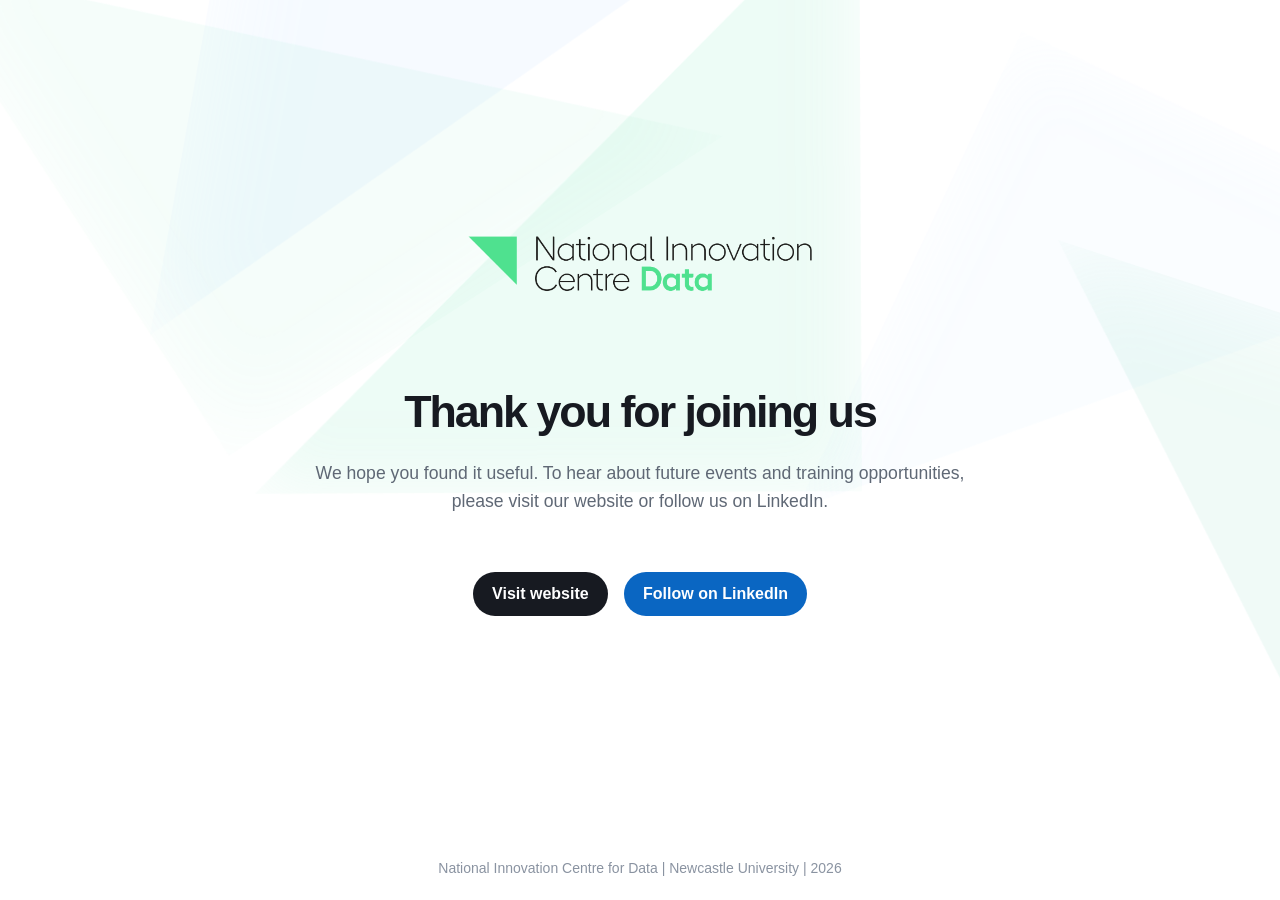
<file: index.html>
<!doctype html>
<html lang="en">
<head>
  <meta charset="utf-8">
  <meta name="viewport" content="width=device-width, initial-scale=1">
  <title>Stay in touch | NICD</title>
  <meta name="description" content="Thank you for taking part in the event. Stay in touch with NICD.">

  <link rel="icon" href="assets/favicon.webp" type="image/webp">
  <link rel="stylesheet" href="assets/style.css">
</head>

<body>
  <div class="background" id="background" aria-hidden="true"></div>

  <main>
    <section class="content">
      <div class="logo">
        <img src="assets/nicd-logo.png" alt="National Innovation Centre for Data logo">
      </div>

      <h1>Thank you for joining us</h1>

      <p>We hope you found it useful. To hear about future events and training opportunities, please visit our website or follow us on LinkedIn.</p>

      <div class="links">
        <a class="button website" href="https://www.nicd.org.uk/">
          Visit website
        </a>

        <a class="button linkedin" href="https://www.linkedin.com/company/nationalinnovationcentrefordata/">
          Follow on LinkedIn
        </a>

        <!-- Questionnaire -->
        <!-- Download Materials -->
        <!-- Download Pictures -->

      </div>
    </section>
  </main>

  <footer>
    National Innovation Centre for Data | Newcastle University | <span id="year"></span>
  </footer>

  <script src="assets/background.js"></script>
</body>
</html>
</file>
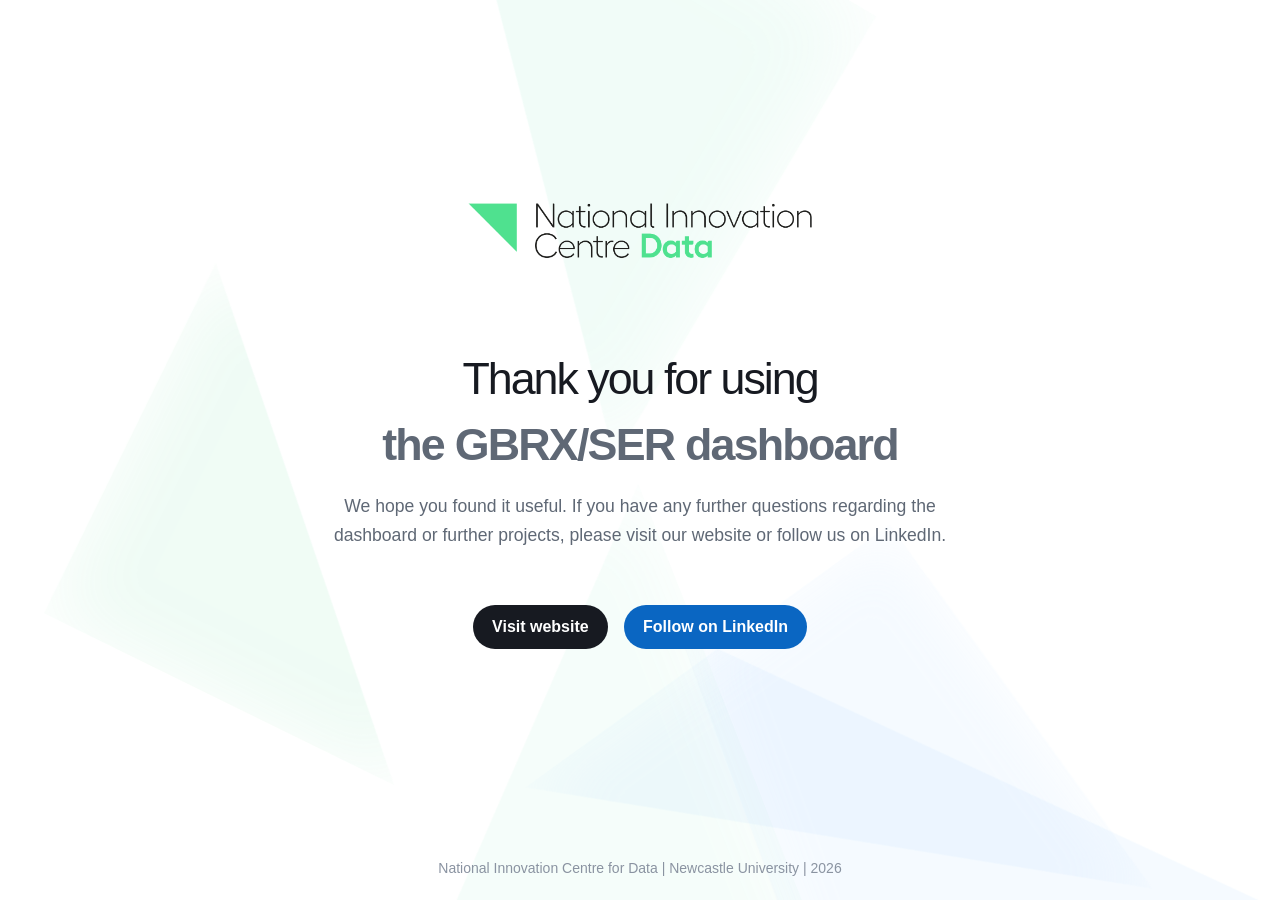
<file: events/gbrx-dashboard.html>
<!doctype html>
<html lang="en">
<head>
  <meta charset="utf-8">
  <meta name="viewport" content="width=device-width, initial-scale=1">
  <title>Stay in touch | NICD</title>
  <meta name="description" content="Thank you for using the GBRX/SER dashboard. Stay in touch with NICD.">

  <link rel="icon" href="../assets/favicon.webp" type="image/webp">
  <link rel="stylesheet" href="../assets/style.css">
</head>

<body>
  <div class="background" id="background" aria-hidden="true"></div>

  <main>
    <section class="content">
      <div class="logo">
        <img src="../assets/nicd-logo.png" alt="National Innovation Centre for Data logo">
      </div>

      <h1 class="event-heading">
        Thank you for using
        <!-- Please update the event name below -->
        <span class="event-title">the GBRX/SER dashboard</span>
      </h1>

      <p>
        We hope you found it useful. If you have any further questions regarding the dashboard or further projects,
        please visit our website or follow us on LinkedIn.
      </p>

      <div class="links">
        <a class="button website" href="https://www.nicd.org.uk/">
          Visit website
        </a>

        <a class="button linkedin" href="https://www.linkedin.com/company/nationalinnovationcentrefordata/">
          Follow on LinkedIn
        </a>

        <!-- Questionnaire -->
        <!-- Download Materials -->
        <!-- Download Pictures -->
      </div>
    </section>
  </main>

  <footer>
    National Innovation Centre for Data | Newcastle University | <span id="year"></span>
  </footer>

  <script src="../assets/background.js"></script>
</body>
</html>
</file>
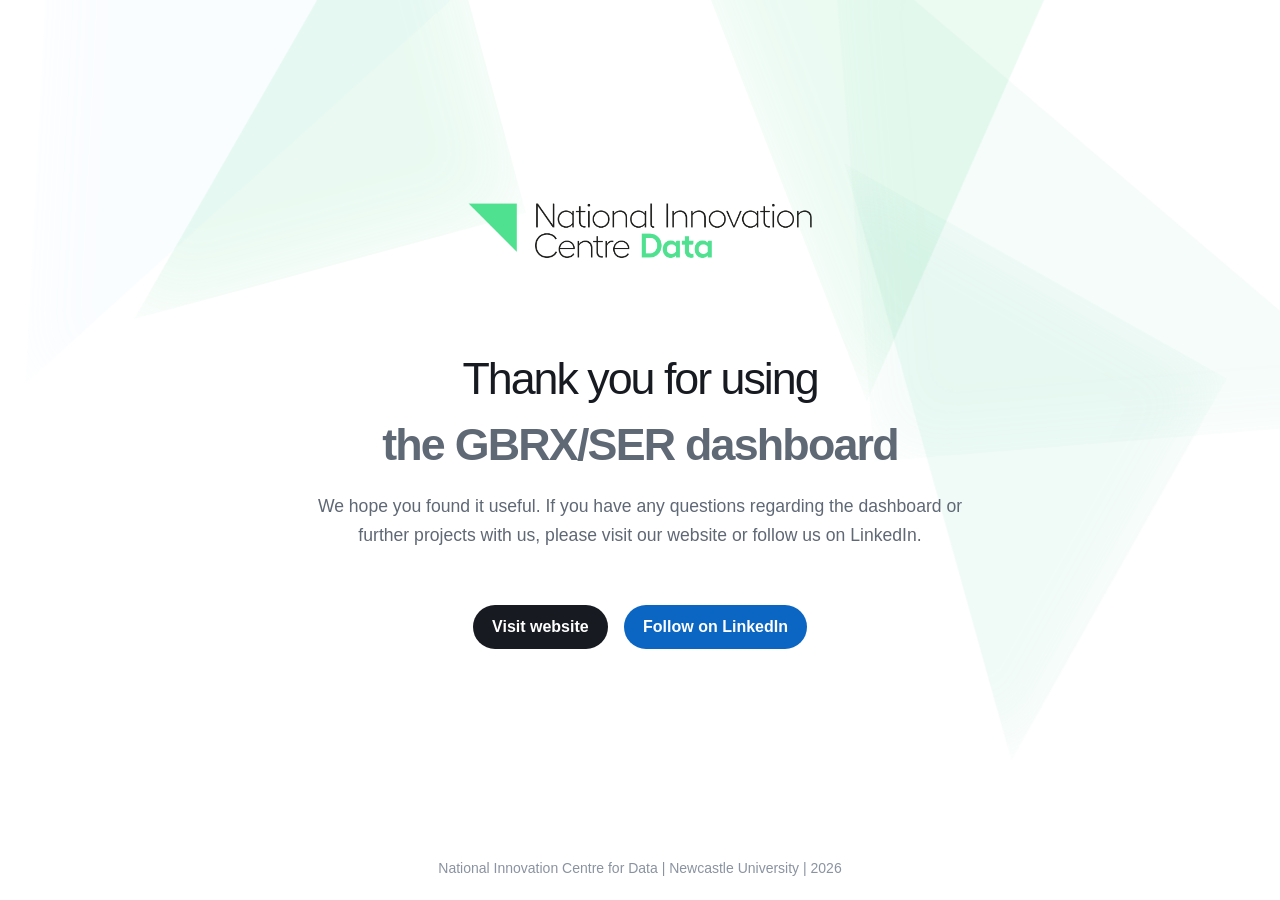
<file: events/gbrx-ser-dashboard.html>
<!doctype html>
<html lang="en">
<head>
  <meta charset="utf-8">
  <meta name="viewport" content="width=device-width, initial-scale=1">
  <title>Stay in touch | NICD</title>
  <meta name="description" content="Thank you for using the GBRX/SER dashboard. Stay in touch with NICD.">

  <link rel="icon" href="../assets/favicon.webp" type="image/webp">
  <link rel="stylesheet" href="../assets/style.css">
</head>

<body>
  <div class="background" id="background" aria-hidden="true"></div>

  <main>
    <section class="content">
      <div class="logo">
        <img src="../assets/nicd-logo.png" alt="National Innovation Centre for Data logo">
      </div>

      <h1 class="event-heading">
        Thank you for using
        <!-- Please update the event name below -->
        <span class="event-title">the GBRX/SER dashboard</span>
      </h1>

      <p>
        We hope you found it useful. If you have any questions regarding the dashboard or further projects with us,
        please visit our website or follow us on LinkedIn.
      </p>

      <div class="links">
        <a class="button website" href="https://www.nicd.org.uk/">
          Visit website
        </a>

        <a class="button linkedin" href="https://www.linkedin.com/company/nationalinnovationcentrefordata/">
          Follow on LinkedIn
        </a>

        <!-- Questionnaire -->
        <!-- Download Materials -->
        <!-- Download Pictures -->
      </div>
    </section>
  </main>

  <footer>
    National Innovation Centre for Data | Newcastle University | <span id="year"></span>
  </footer>

  <script src="../assets/background.js"></script>
</body>
</html>
</file>
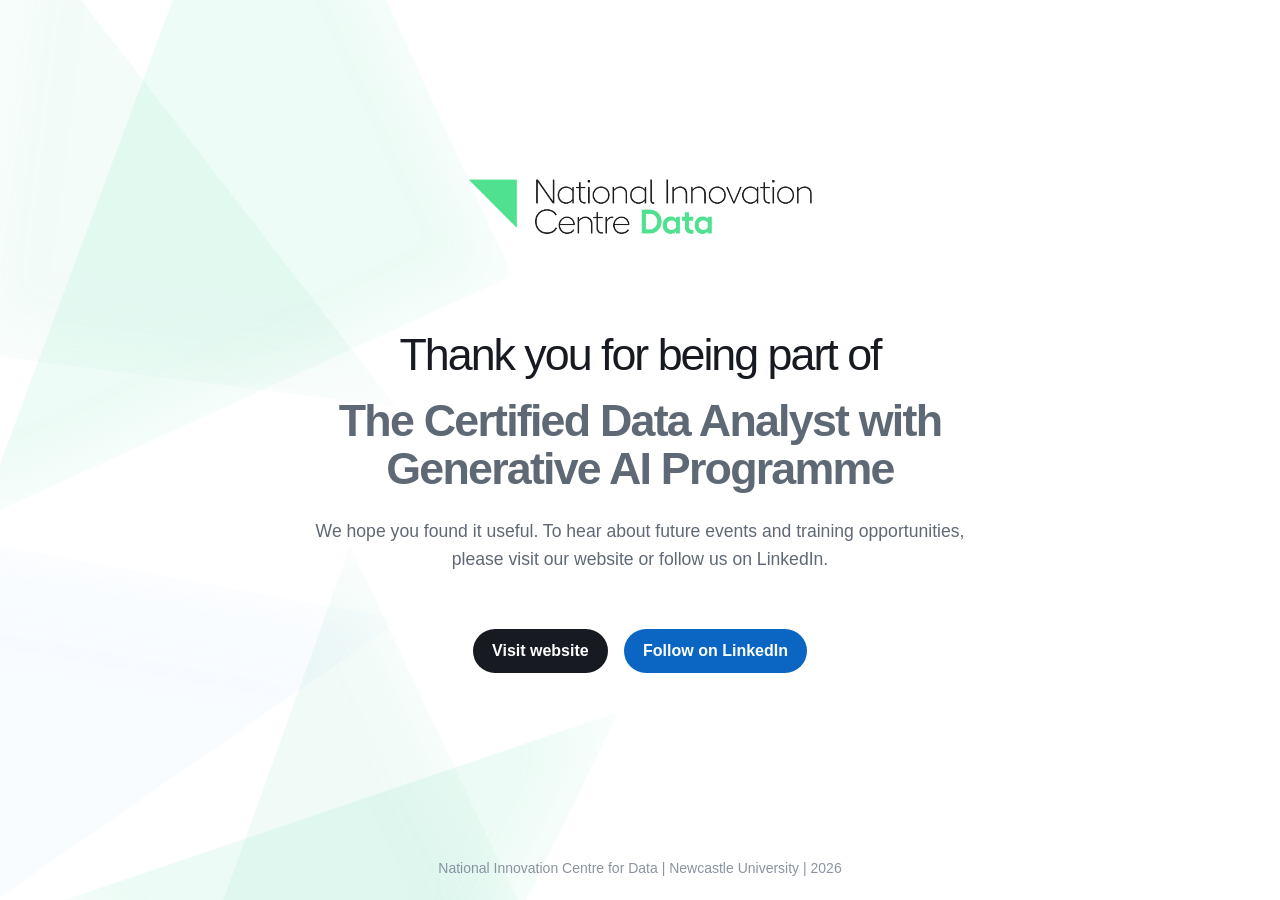
<file: events/pwc-2.html>
<!doctype html>
<html lang="en">
<head>
  <meta charset="utf-8">
  <meta name="viewport" content="width=device-width, initial-scale=1">
  <title>Stay in touch | NICD</title>
  <meta name="description" content="Thank you for taking part in the event. Stay in touch with NICD.">

  <link rel="icon" href="../assets/favicon.webp" type="image/webp">
  <link rel="stylesheet" href="../assets/style.css">
</head>

<body>
  <div class="background" id="background" aria-hidden="true"></div>

  <main>
    <section class="content">
      <div class="logo">
        <img src="../assets/nicd-logo.png" alt="National Innovation Centre for Data logo">
      </div>

      <h1 class="event-heading">
        Thank you for being part of
        <!-- Please update the event name below -->
        <span class="event-title">The Certified Data Analyst with Generative AI Programme</span>
      </h1>

      <p>
        We hope you found it useful. To hear about future events and training opportunities,
        please visit our website or follow us on LinkedIn.
      </p>

      <div class="links">
        <a class="button website" href="https://www.nicd.org.uk/">
          Visit website
        </a>

        <a class="button linkedin" href="https://www.linkedin.com/company/nationalinnovationcentrefordata/">
          Follow on LinkedIn
        </a>

        <!-- Questionnaire -->
        <!-- Download Materials -->
        <!-- Download Pictures -->
      </div>
    </section>
  </main>

  <footer>
    National Innovation Centre for Data | Newcastle University | <span id="year"></span>
  </footer>

  <script src="../assets/background.js"></script>
</body>
</html>
</file>
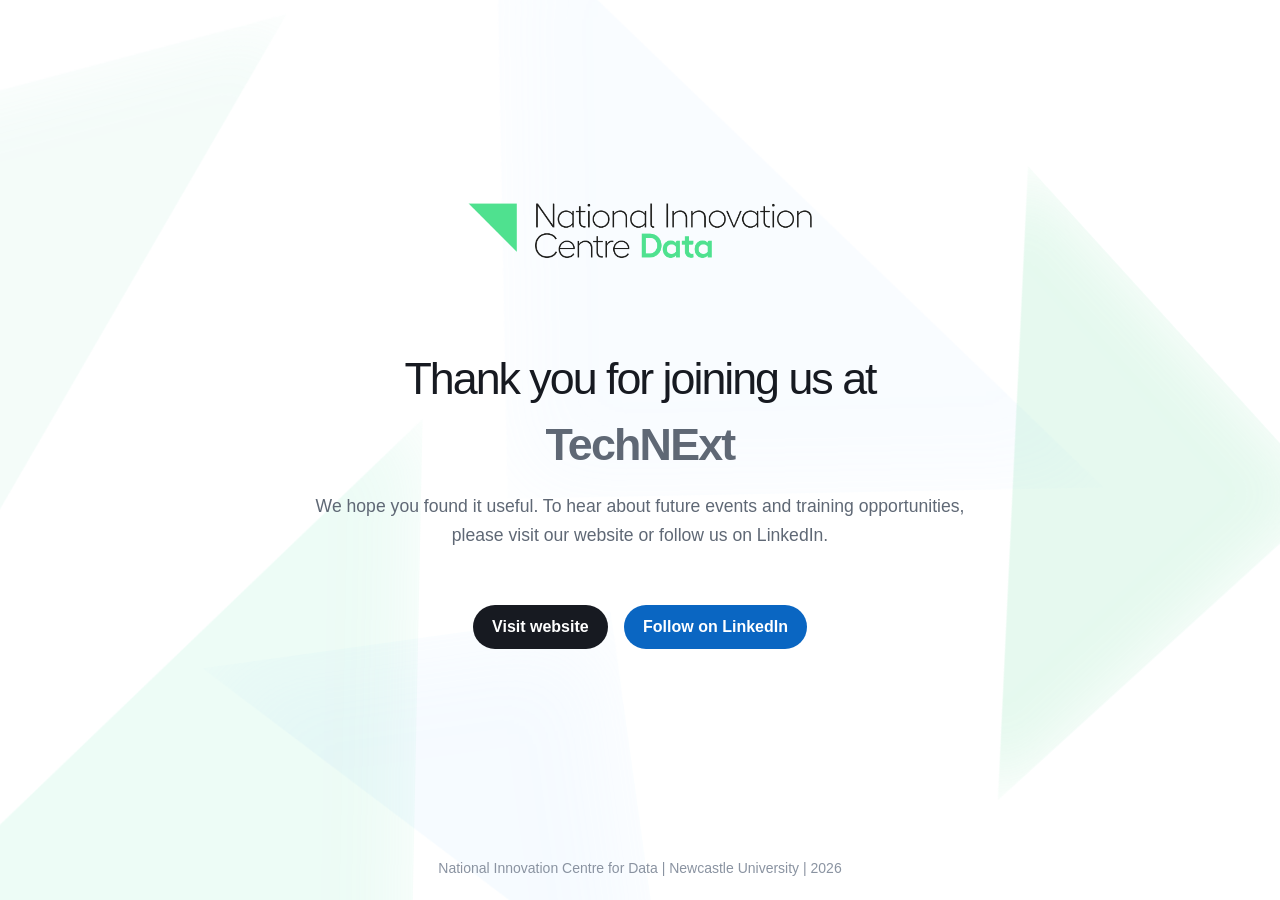
<file: events/sample-event.html>
<!doctype html>
<html lang="en">
<head>
  <meta charset="utf-8">
  <meta name="viewport" content="width=device-width, initial-scale=1">
  <title>Stay in touch | NICD</title>
  <meta name="description" content="Thank you for taking part in the event. Stay in touch with NICD.">

  <link rel="icon" href="../assets/favicon.webp" type="image/webp">
  <link rel="stylesheet" href="../assets/style.css">
</head>

<body>
  <div class="background" id="background" aria-hidden="true"></div>

  <main>
    <section class="content">
      <div class="logo">
        <img src="../assets/nicd-logo.png" alt="National Innovation Centre for Data logo">
      </div>

      <h1 class="event-heading">
        Thank you for joining us at
        <!-- Please update the event name below -->
        <span class="event-title">TechNExt</span>
      </h1>

      <p>
        We hope you found it useful. To hear about future events and training opportunities,
        please visit our website or follow us on LinkedIn.
      </p>

      <div class="links">
        <a class="button website" href="https://www.nicd.org.uk/">
          Visit website
        </a>

        <a class="button linkedin" href="https://www.linkedin.com/company/nationalinnovationcentrefordata/">
          Follow on LinkedIn
        </a>

        <!-- Questionnaire -->
        <!-- Download Materials -->
        <!-- Download Pictures -->
      </div>
    </section>
  </main>

  <footer>
    National Innovation Centre for Data | Newcastle University | <span id="year"></span>
  </footer>

  <script src="../assets/background.js"></script>
</body>
</html>
</file>
<file: assets/style.css>
:root {
  --text: #171a21;
  --muted: #5f6875;
  --website: #171a21;
  --linkedin: #0a66c2;
}

* {
  box-sizing: border-box;
}

body {
  margin: 0;
  min-height: 100vh;
  font-family: -apple-system, BlinkMacSystemFont, "Segoe UI", Roboto, Arial, sans-serif;
  color: var(--text);
  background: #ffffff;
  display: flex;
  flex-direction: column;
  overflow-x: hidden;
  position: relative;
}

.background {
  position: fixed;
  inset: 0;
  z-index: -1;
  pointer-events: none;
  overflow: hidden;
}

.triangle {
  position: absolute;
  clip-path: polygon(0 0, 100% 0, 100% 100%);
  transform: translate(-50%, -50%) rotate(var(--start-angle));
  animation: rotateTriangle linear infinite;
  will-change: transform;
}

@keyframes rotateTriangle {
  from {
    transform: translate(-50%, -50%) rotate(var(--start-angle));
  }

  to {
    transform: translate(-50%, -50%) rotate(calc(var(--start-angle) + 360deg));
  }
}

main {
  flex: 1;
  display: grid;
  place-items: center;
  padding: 3rem 1.5rem;
  text-align: center;
}

.content {
  width: 100%;
  max-width: 42rem;
  transform: translateY(-1rem);
}

.logo {
  margin-bottom: 2.75rem;
}

.logo img {
  width: min(440px, 88vw);
  height: auto;
}

h1 {
  margin: 0 0 1.5rem;
  font-size: clamp(1.9rem, 3.6vw, 2.8rem);
  line-height: 1.08;
  font-weight: 700;
  letter-spacing: -0.045em;
}

.event-heading {
  font-weight: 500;
}

.event-title {
  display: block;
  margin-top: 0.4em;
  color: #5f6875;
  font-weight: 800;
  letter-spacing: -0.04em;
}

p {
  margin: 0;
  font-size: 1.1rem;
  line-height: 1.6;
  color: var(--muted);
}

.links {
  margin-top: 3.5rem;
  display: flex;
  gap: 1rem;
  justify-content: center;
  flex-wrap: wrap;
}

.button {
  display: inline-flex;
  align-items: center;
  justify-content: center;
  min-height: 2.75rem;
  padding: 0.8rem 1.2rem;
  border-radius: 999px;
  color: #ffffff;
  text-decoration: none;
  font-weight: 650;
  transition: transform 0.18s ease, opacity 0.18s ease;
}

.button:hover {
  transform: translateY(-2px);
  opacity: 0.9;
}

.button:active {
  transform: translateY(0);
  opacity: 0.85;
}

.website {
  background: var(--website);
}

.linkedin {
  background: var(--linkedin);
}

a:focus-visible {
  outline: 3px solid #ffbf47;
  outline-offset: 3px;
}

footer {
  padding: 1.5rem;
  font-size: 0.875rem;
  color: #8a93a1;
  text-align: center;
}

@media (prefers-reduced-motion: reduce) {
  .triangle,
  .button {
    animation: none;
    transition: none;
  }

  .button:hover,
  .button:active {
    transform: none;
  }
}
</file>
